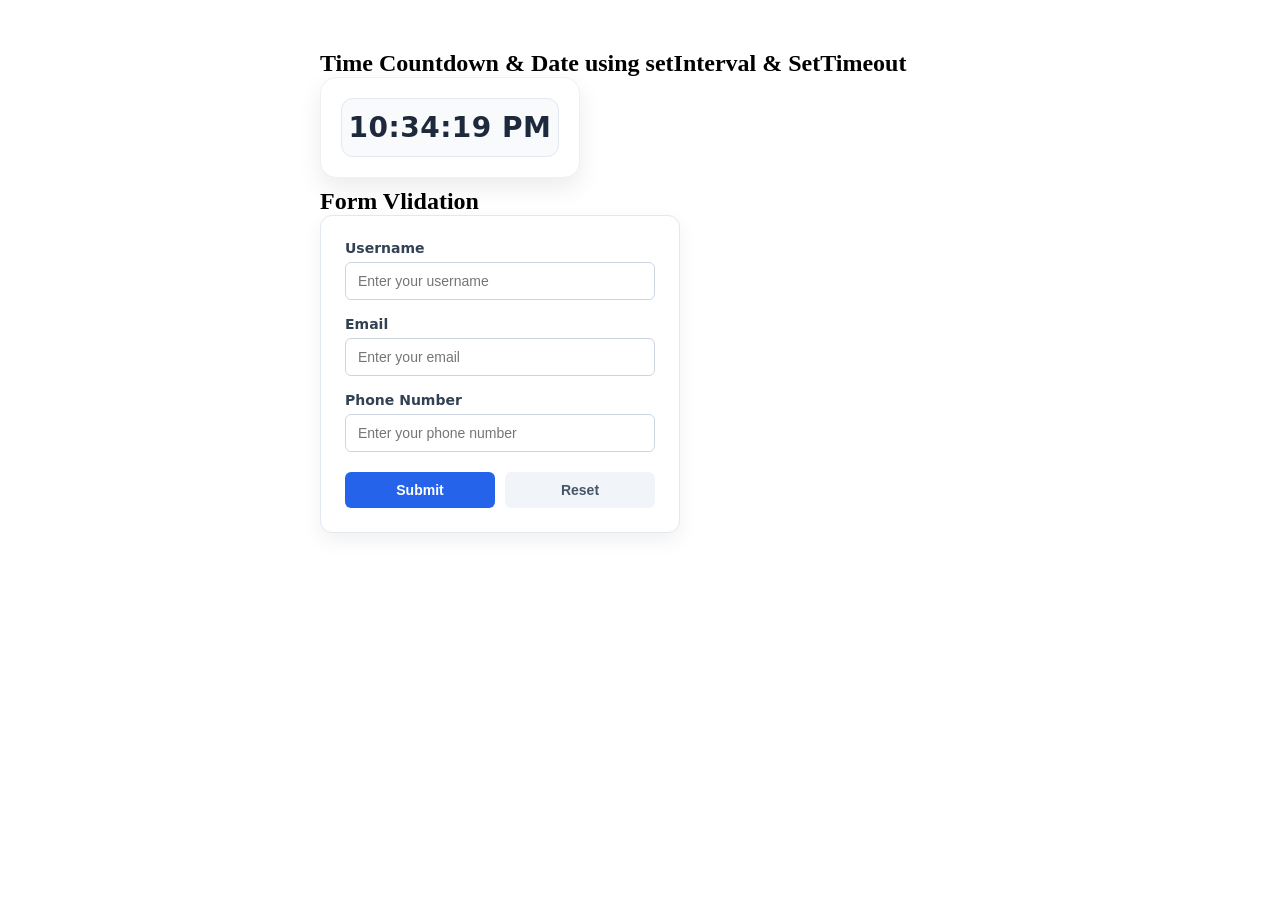
<file: test.html>
<!DOCTYPE html>
<html lang="en">

<head>
   <meta charset="UTF-8">
   <meta name="viewport" content="width=device-width, initial-scale=1.0">
   <title>Document</title>

   <style>
      * {
         margin: 0;
         padding: 0;
         box-sizing: border-box;
      }

      .container {
         width: 50%;
         margin: 0 auto;
         margin-top: 50px;
      }

      /* --------- Time & Date  ----------------- */
      .localTime {
         width: 260px;
         padding: 20px;
         background: #ffffff;
         border-radius: 16px;
         box-shadow: 0 10px 25px rgba(0, 0, 0, 0.08);
         border: 1px solid #f0f0f0;
         display: flex;
         flex-direction: column;
         align-items: center;
         justify-content: center;
         font-family: system-ui, -apple-system, sans-serif;
      }

      #presentTime {
         width: 100%;
         padding: 12px 0;
         color: #1e293b;
         background: #f8fafc;
         border: 1px solid #e2e8f0;
         border-radius: 12px;
         text-align: center;
         font-size: 28px;
         font-weight: 700;
         letter-spacing: 0.5px;
         box-sizing: border-box;
      }

      #presenDate {
         width: 100%;
         padding: 8px 0;
         color: #64748b;
         background: transparent;
         border: none;
         text-align: center;
         font-size: 16px;
         font-weight: 500;
         margin-top: 8px;
         box-sizing: border-box;
      }

      /* --------- END ----------------- */




      /* --------- form vlaidation ----------------- */


      /* Card Container */
      .form-card {
         max-width: 360px;
         padding: 24px;
         background: #ffffff;
         border-radius: 12px;
         box-shadow: 0 8px 20px rgba(0, 0, 0, 0.06);
         border: 1px solid #e2e8f0;
         font-family: system-ui, -apple-system, sans-serif;
      }

      /* Form Grouping & Inputs */
      .form-group {
         margin-bottom: 16px;
      }

      .form-group label {
         display: block;
         font-size: 14px;
         font-weight: 600;
         color: #334155;
         margin-bottom: 6px;
      }

      .form-group input {
         width: 100%;
         padding: 10px 12px;
         font-size: 14px;
         border: 1px solid #cbd5e1;
         border-radius: 6px;
         outline: none;
         box-sizing: border-box;
         transition: border-color 0.2s, box-shadow 0.2s;
      }

      /* Input Focus State */
      .form-group input:focus {
         border-color: #2563eb;
         box-shadow: 0 0 0 3px rgba(37, 99, 235, 0.15);
      }

      /* Buttons */
      .button-group {
         display: flex;
         gap: 10px;
         margin-top: 20px;
      }

      .btn {
         flex: 1;
         padding: 10px;
         font-size: 14px;
         font-weight: 600;
         border-radius: 6px;
         border: none;
         cursor: pointer;
         transition: background 0.2s;
      }

      .btn-primary {
         background: #2563eb;
         color: #ffffff;
      }

      .btn-primary:hover {
         background: #1d4ed8;
      }

      .btn-secondary {
         background: #f1f5f9;
         color: #475569;
      }

      .btn-secondary:hover {
         background: #e2e8f0;
      }

      #validationError {
         display: none;
      }

      /* --------- END ----------------- */
   </style>
</head>


<body>
   <div class="container">
      <div>
         <h2>Time Countdown & Date using setInterval & SetTimeout </h2>
         <div class="localTime">
            <p id="presentTime"></p>
            <p id="presenDate"></p>

         </div>
      </div>

      <div style="margin-top: 10px;">
         <h2>Form Vlidation</h2>

         <form class="form-card " id="apendChild" onsubmit="formValidation(event)">
            <p id="validationError"></p>
            <div class="form-group">
               <label for="username">Username</label>
               <input type="text" placeholder="Enter your username" id="username">
            </div>

            <div class="form-group">
               <label for="email">Email</label>
               <input type="email" placeholder="Enter your email" id="email">
            </div>

            <div class="form-group">
               <label for="phone">Phone Number</label>
               <input type="tel" placeholder="Enter your phone number" id="phone">
            </div>

            <div class="button-group">
               <button type="submit" class="btn btn-primary">Submit</button>
               <button type="reset" class="btn btn-secondary">Reset</button>
            </div>
         </form>
      </div>
   </div>
   <script>

      //------------------------Form validation ---------------------------
      function formValidation(e) {
         e.preventDefault();

         var validationError = document.getElementById("validationError")

         var username = document.getElementById("username").value.trim()
         var email = document.getElementById("email").value.trim()
         var phone = document.getElementById("phone").value.trim()

         if (username.length < 3 || username.length > 15) {
            validationError.innerText = "Username must be between 3 and 15 characters."
            validationError.style = "display:block"
         }
         else if ((!email.includes("@"))) {
            validationError.innerText = "Please enter the  valid email with @ "
            validationError.style = "display:block"
         }
         else if ((phone.length !== 11)) {
            validationError.innerText = "Please enter the 11 digit valid phone number "
            validationError.style = "display:block"
         }
         else {

            validationError.style.display = "none";
            alert("Form submitted successfully!");
            e.target.reset();
         }


      }



      // function formValidation(e) {
      //    e.preventDefault();

      //    var validationError = document.getElementById("validationError");

      //    var username = document.getElementById("username").value.trim();
      //    var email = document.getElementById("email").value.trim();
      //    var phone = document.getElementById("phone").value.trim();

      //    // 1. REGEX PATTERNS
      //    // Username: 3-15 chars, letters, numbers, and underscores only
      //    var usernameRegex = /^[a-zA-Z0-9_]{3,15}$/;

      //    // Email: Standard email format (text@text.domain)
      //    var emailRegex = /^[^\s@]+@[^\s@]+\.[^\s@]+$/;

      //    // Phone: Exactly 11 digits
      //    var phoneRegex = /^[0-9]{11}$/;

      //    // 2. VALIDATION CHECKS
      //    if (!usernameRegex.test(username)) {
      //       validationError.innerText = "Username must be 3-15 alphanumeric characters or underscores.";
      //       validationError.style.display = "block";
      //    }
      //    else if (!emailRegex.test(email)) {
      //       validationError.innerText = "Please enter a valid email address (e.g. name@domain.com).";
      //       validationError.style.display = "block";
      //    }
      //    else if (!phoneRegex.test(phone)) {
      //       validationError.innerText = "Please enter a valid 11-digit phone number.";
      //       validationError.style.display = "block";
      //    }
      //    else {
      //       // 3. SUCCESS & FORM RESET
      //       validationError.style.display = "none";
      //       alert("Form submitted successfully!");
      //       e.target.reset(); // Clears all input fields
      //    }
      // }
      //---------------------------------END---------------------------------


      //------------------------time & date ---------------------------
      function LocalTime() {
         var presentTime = document.getElementById("presentTime")
         var presenDate = document.getElementById("presenDate")

         presentTime.innerText = new Date().toLocaleTimeString()
         // presenDate.innerText = new Date().toDateString()
         presenDate.style = "display:none"

         setInterval(() => {
            var localTime = new Date().toLocaleTimeString()
            presentTime.innerText = localTime
         }, 1000)

         setTimeout(() => {
            presenDate.style = "display:block; color:black"
            presenDate.innerText = new Date().toDateString()
         }, 1000)


      }
      LocalTime();

      //---------------------------------END---------------------------------






   </script>


</body>

</html>
</file>
